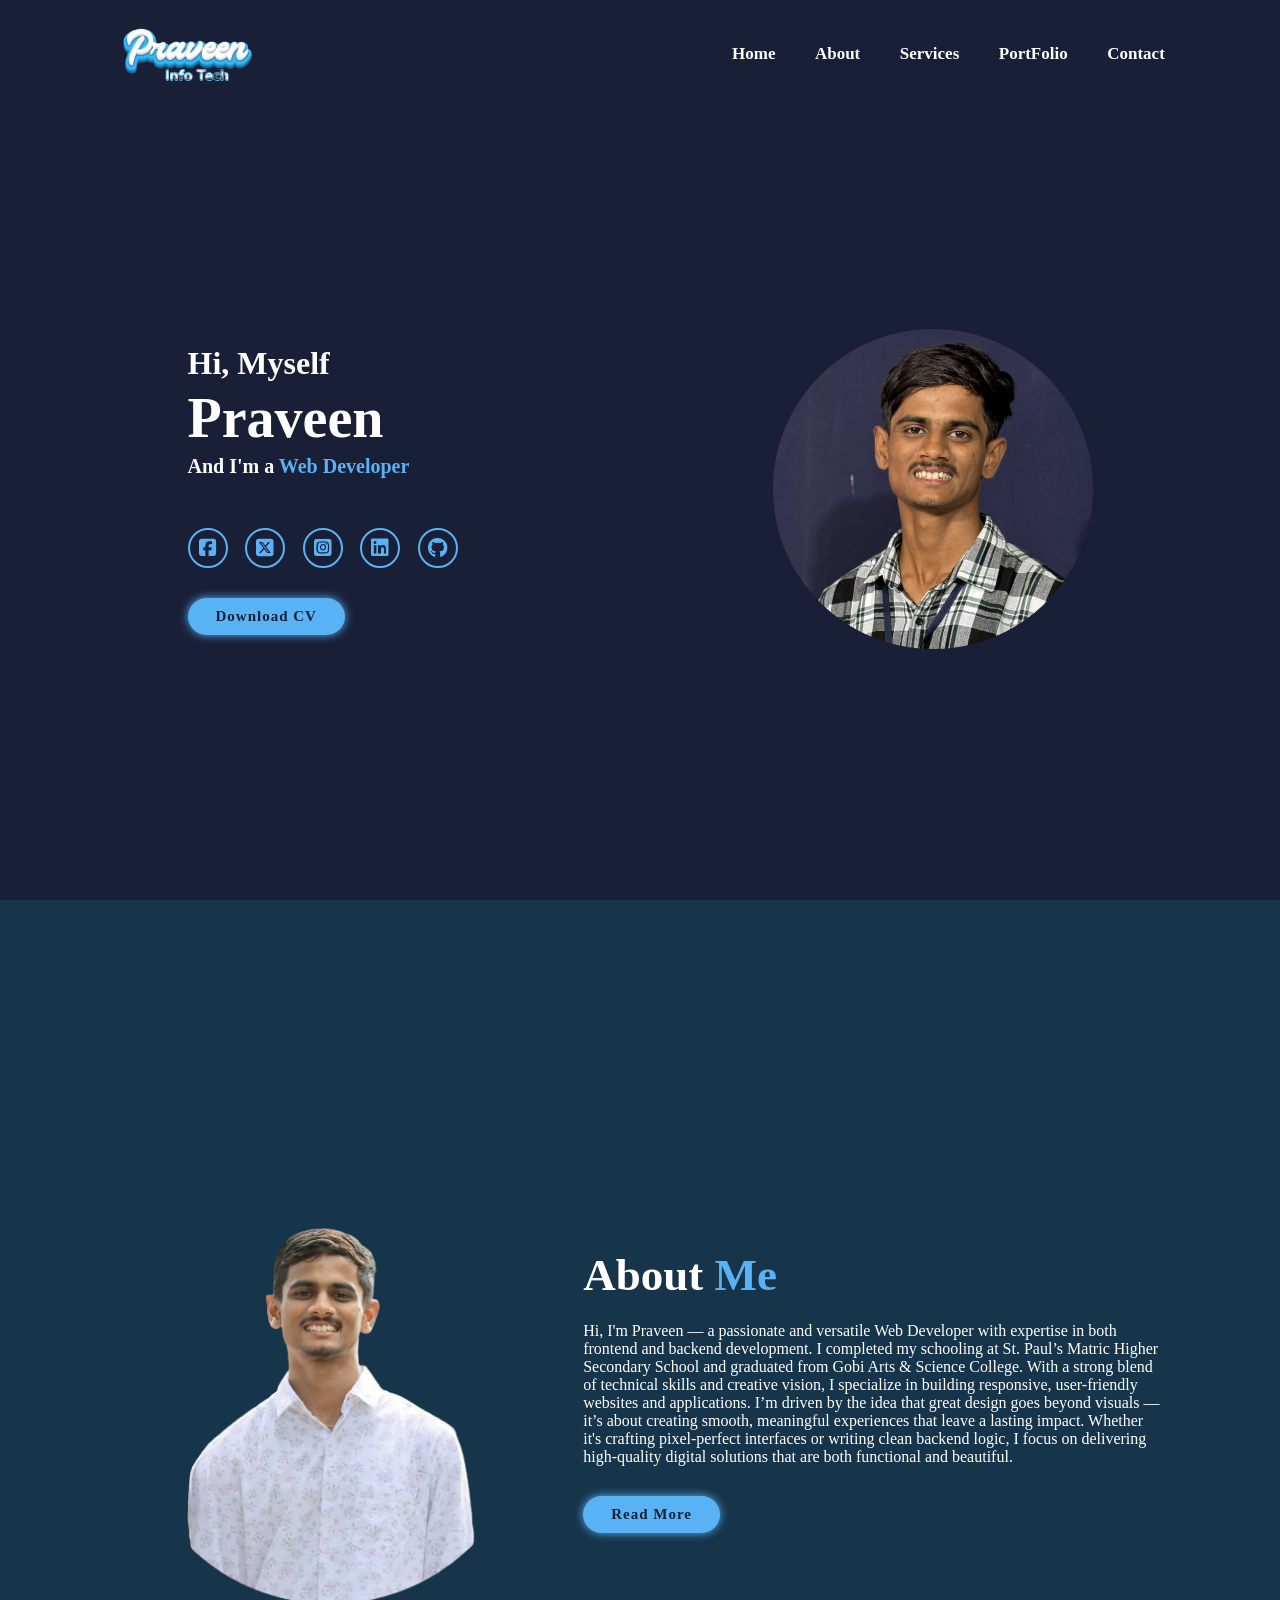
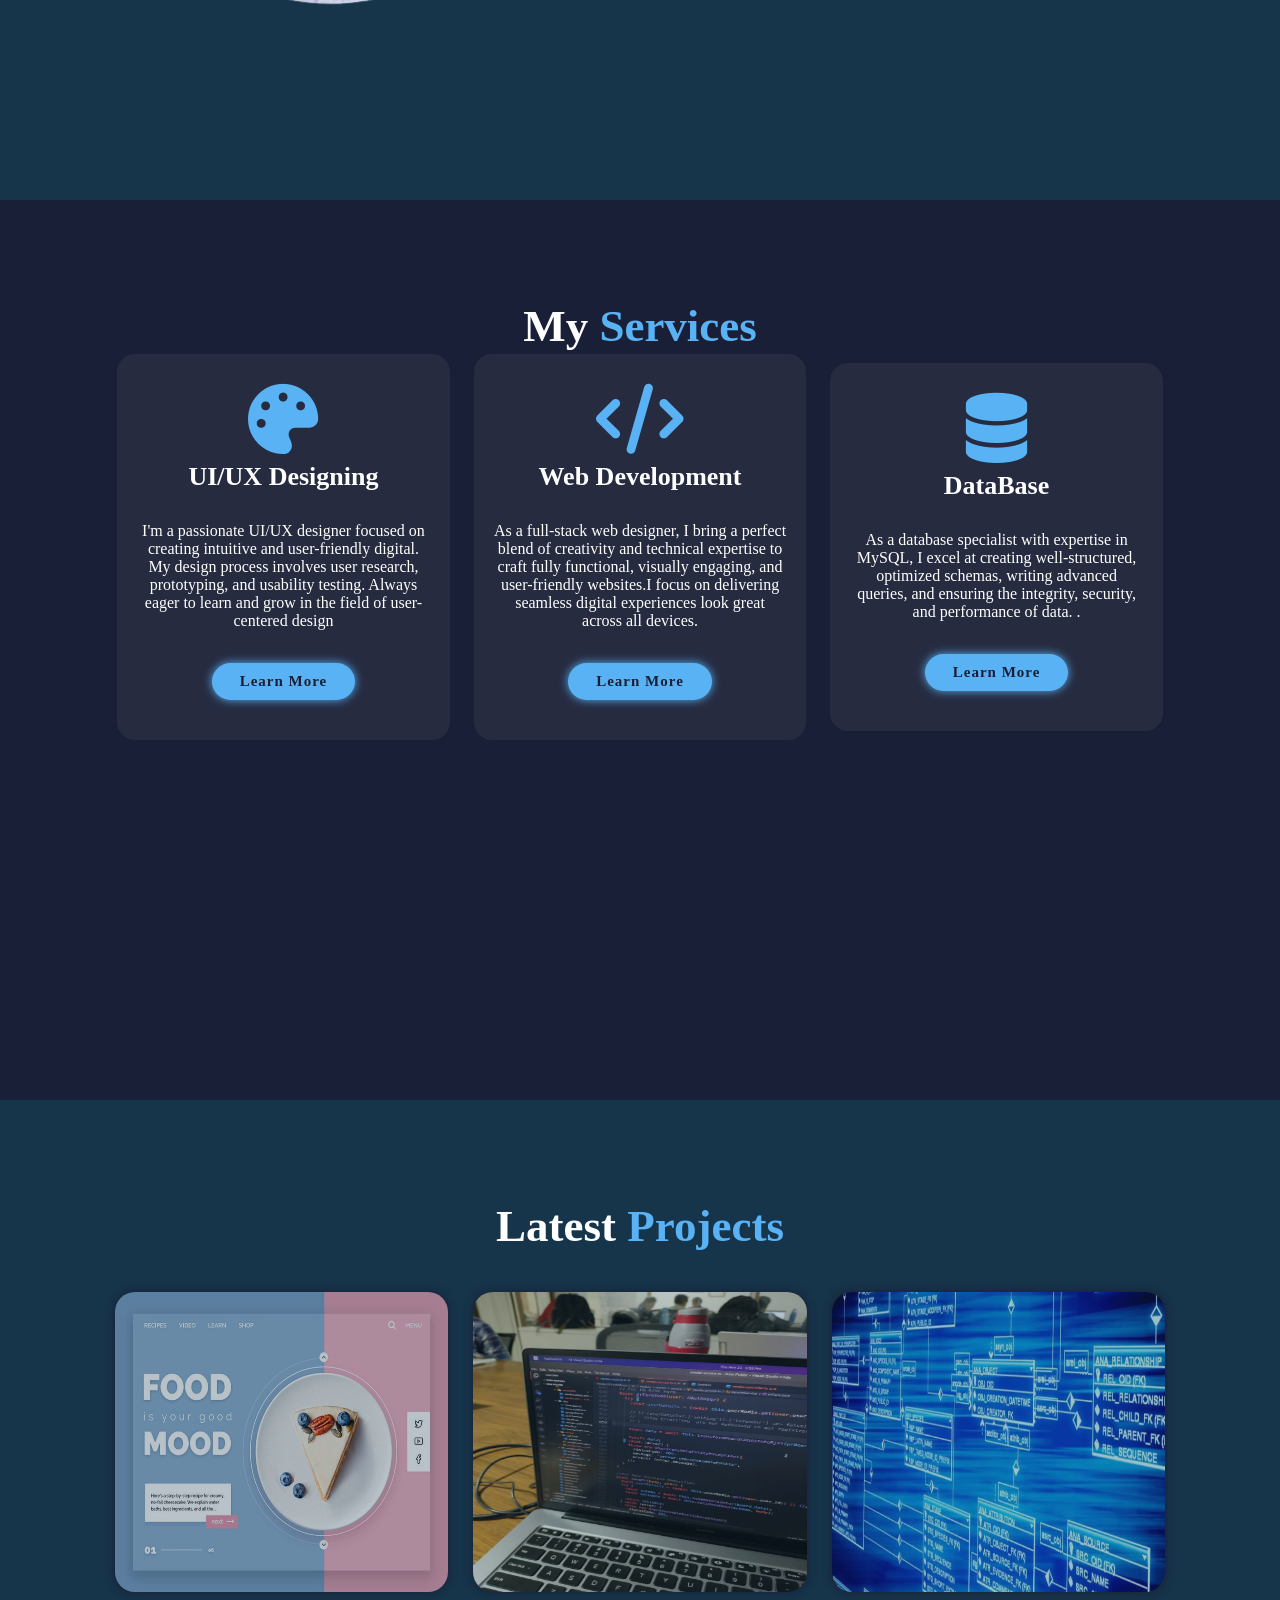
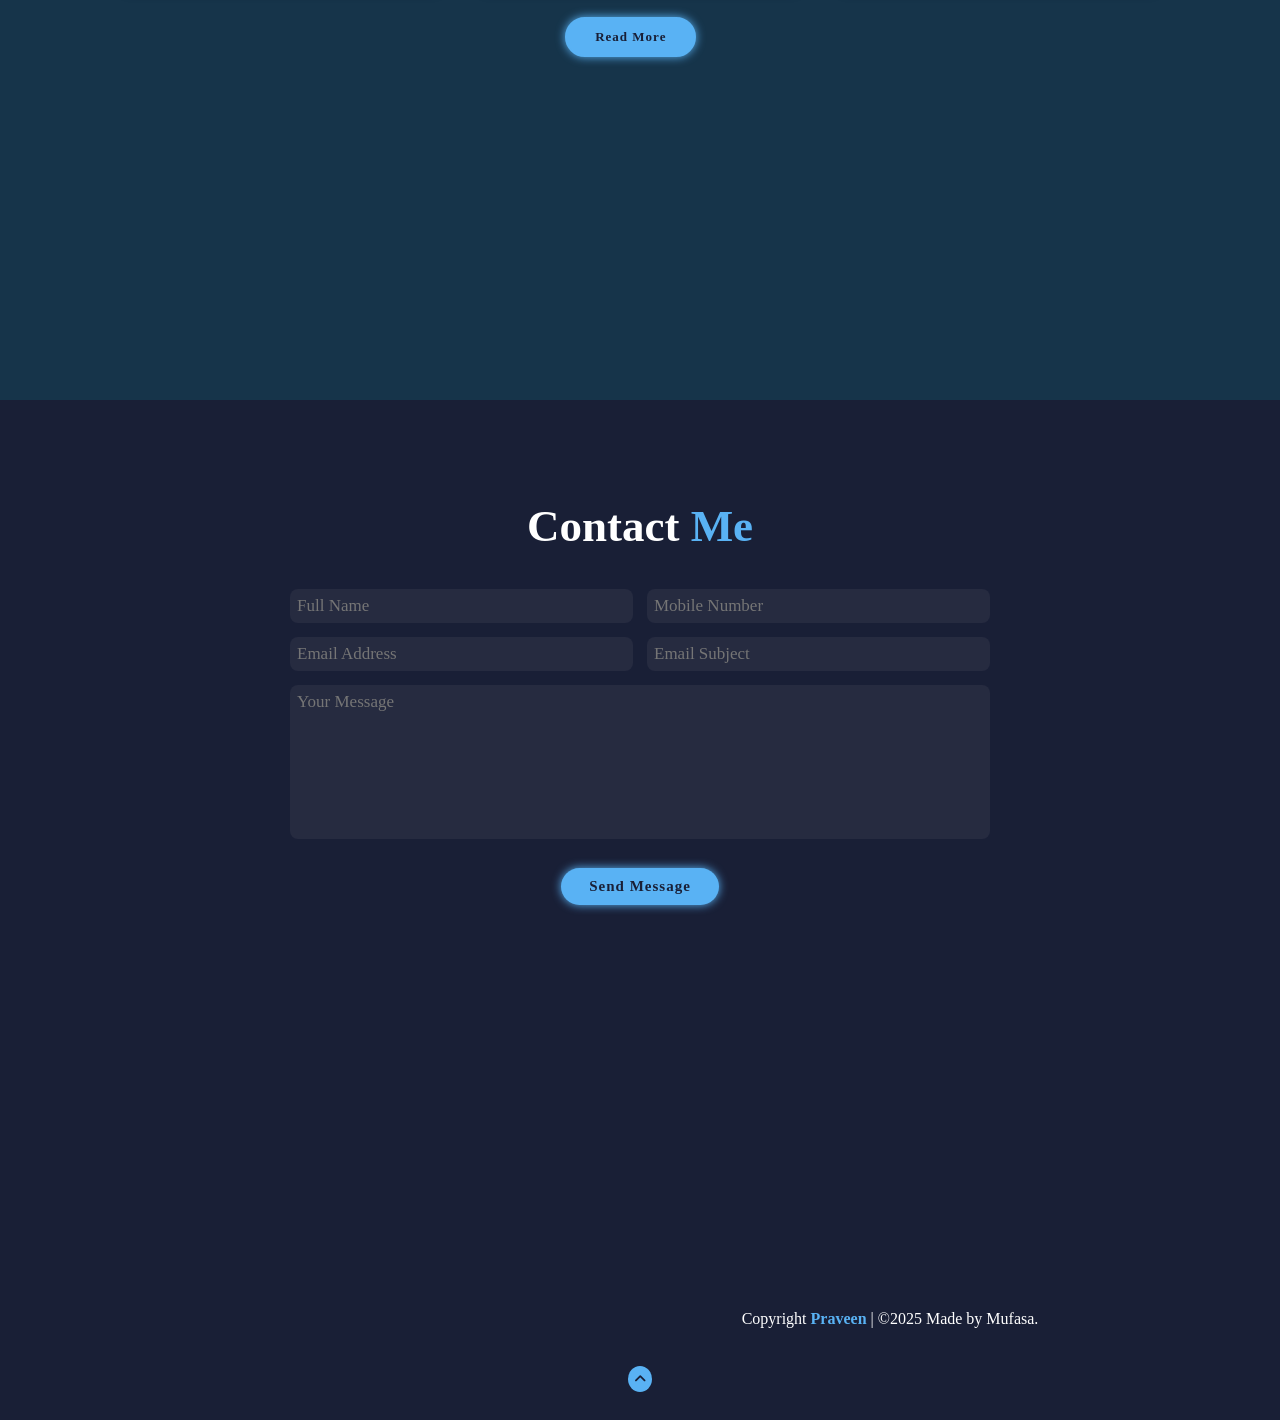
<file: index.html>
<!DOCTYPE html>
<html lang="en">
<head>
    <meta charset="UTF-8">
    <meta name="viewport" content="width=device-width, initial-scale=1.0">
    <title>PersonalPortFolio</title>
    
    <!-- Font Awesome -->
    <link rel="stylesheet" href="https://cdnjs.cloudflare.com/ajax/libs/font-awesome/6.5.1/css/all.min.css">
    
    <!-- External CSS -->
    <link rel="stylesheet" href="style.css">
    
    <!-- Favicon -->
    <link rel="icon" type="image/jpeg" href="image_file/vpk.jpeg">
</head>
    
<body>
<!-- Header Design -->
    <header class="header">
        <img src="image_file/pklo.png" style="width: 150px;">

        <i class="fa-solid fa-bars" id="menu-icon"></i>

        <div class="navbar">
            <a href="#home" class="active">Home</a>
            <a href="#about">About</a>
            <a href="#services">Services</a>
            <a href="#portfolio">PortFolio</a>
            <a href="#contact">Contact</a>
        </div>    
    </header>

<!-- HOME SECTION DESIGN -->
    <section class="home" id="home">
        <div class="home-content">
            <h3>Hi, Myself</h3>
            <h1 >Praveen</h1>
            <h3 style="font-size: 20px;">And I'm a <span>Web Developer</span></h3>
            
            <div class="social-media">
                <a href="https://www.facebook.com/vpk2004"><i class="fa-brands fa-square-facebook"></i></a>
                <a href="https://x.com/vpraveen2k4"><i class="fa-brands fa-square-x-twitter"></i></a>
                <a href="https://www.instagram.com/prvn.kv__/"><i class="fa-brands fa-square-instagram"></i></a>
                <a href="https://www.linkedin.com/in/praveen-kv09022004/"><i class="fa-brands fa-linkedin"></i></a>
                <a href="https://github.com/vpk2004"><i class="fa-brands fa-github"></i></a>
            </div>
            <a href="praveen_kumar_full_stack.pdf" class="btn">Download CV</a>
        </div>

        <div class="home-img">
            <img src="image_file/p1.png" alt="">
        </div>
    </section>

<!-- About Section Design -->
    <section class="about" id="about">
        <div class="about-img">
            <img src="image_file/p2.png" alt="">
        </div>

        <div class="about-content">
            <h2 class="heading"> About <span>Me</span></h2>
            <p>Hi, I'm Praveen — a passionate and versatile Web Developer with expertise in both frontend and backend development. I completed my schooling at St. Paul’s Matric Higher Secondary School and graduated from Gobi Arts & Science College.
                With a strong blend of technical skills and creative vision, I specialize in building responsive, user-friendly websites and applications. I’m driven by the idea that great design goes beyond visuals — it’s about creating smooth, meaningful experiences that leave a lasting impact.
                Whether it's crafting pixel-perfect interfaces or writing clean backend logic, I focus on delivering high-quality digital solutions that are both functional and beautiful.</p>
            <a href="#" class="btn">Read More</a>
        </div>
    </section>

<!-- Services Section Design -->
    <section class="servies" id="services">
        <h2 class="heading">My <span>Services</span></h2>

        <div class="services-container">
            <div class="services-box">
                <i class="fa-solid fa-palette"></i>
                <h3>UI/UX Designing</h3>
                <p>I'm a passionate UI/UX designer focused on creating intuitive and user-friendly digital. My design process involves user research, prototyping, and usability testing. Always eager to learn and grow in the field of user-centered design</p>
                <a href="#" class="btn">Learn More</a>
            </div>

            <div class="services-box">
                <i class="fa-solid fa-code"></i>
                <h3>Web Development</h3>
                <p>As a full-stack web designer, I bring a perfect blend of creativity and technical expertise to craft fully functional, visually engaging, and user-friendly websites.I focus on delivering seamless digital experiences look great across all devices.</p>
                <a href="#" class="btn">Learn More</a>
            </div>

            <div class="services-box">
                <i class="fa-solid fa-database"></i>
                <h3>DataBase</h3>
                <p>As a database specialist with expertise in MySQL, I excel at creating well-structured, optimized schemas, writing advanced queries, and ensuring the integrity, security, and performance of data. .</p>
                <a href="#" class="btn">Learn More</a>
            </div>
        </div>
    </section>


<!-- PortFolio Section Design -->
 <section class="portfolio" id="portfolio">
    <h2 class="heading">Latest <span>Projects</span></h2>

        <div class="portfolio-container">
            <div class="portfolio-box">
                <img src="image_file/food.jpg" alt="" style="height: 300px;">
                <div class="portfolio-layer">
                    <h4>Web Design</h4>
                    <p>Ultimate online food ordering destination. You're craving spicy street food, comforting home-style meals, or gourmet dishes</p>
                    <i class="fa-solid fa-arrow-up-right-from-square"></i>
                </div>
            </div>

            <div class="portfolio-box">
                <img src="image_file/python3.jpg" alt="" style="height: 300px;">
                <div class="portfolio-layer">
                    <h4>Python Development</h4>
                    <p>Built two Python backend projects using Streamlit and various libraries.
                        Developed a real-time eCommerce app with product and order features.
                        Created a secure banking system with future-ready functionalities.
                        Focused on performance, scalability, and smooth user experience.</p>
                    <i class="fa-solid fa-arrow-up-right-from-square"></i>
                </div>
            </div>

            <div class="portfolio-box">
                <img src="image_file/db.jpg" alt="" style="height: 300px;">
                <div class="portfolio-layer">
                    <h4>Database</h4>
                    <p>I'm using python connects to MySQL using libraries like mysql-connector-python or PyMySQL.
                        SQL queries are executed through a cursor object after establishing a connection.
                        It's commonly used for data storage, retrieval, and management in applications.</p>
                    <i class="fa-solid fa-arrow-up-right-from-square"></i>
                </div>
            </div>
        <a href="#" class="re">Read More</a>
        </div>
 </section>

 <!-- Contact Section Design -->
  <section class="contact" id="contact">
    <h2 class="heading">Contact <span>Me</span></h2>

    <form action = "#" method = "post">
        <div class="input-box">
            <input type="text" name="name" id="" placeholder="Full Name">
            <input type="text" name="" id="" placeholder="Mobile Number">
        </div>

        <div class="input-box">
            <input type="email" name="" id="" placeholder="Email Address">
            <input type="text" name="" id="" placeholder="Email Subject">
        </div>

        <textarea name="" cols="20" rows="7" placeholder="Your Message" id=""></textarea>
        <input type="submit" value="Send Message" onclick="window.alert('Thanks for visted my website')" class="btn" name="" id="#">
    </form>  
  </section>

<!-- Footer Section Design -->
<footer class="footer">
    <div class="footer-text" style="text-align: center;">
        <p>Copyright <a href="#"><strong>Praveen</strong></a> | ©2025 Made by Mufasa.</p>
    </div>

    <div class="footer-icontop">
        <a href="#home"><i class="fa-solid fa-angle-up"></i></a>
    </div>
</footer>

</body>
</html>
</file>
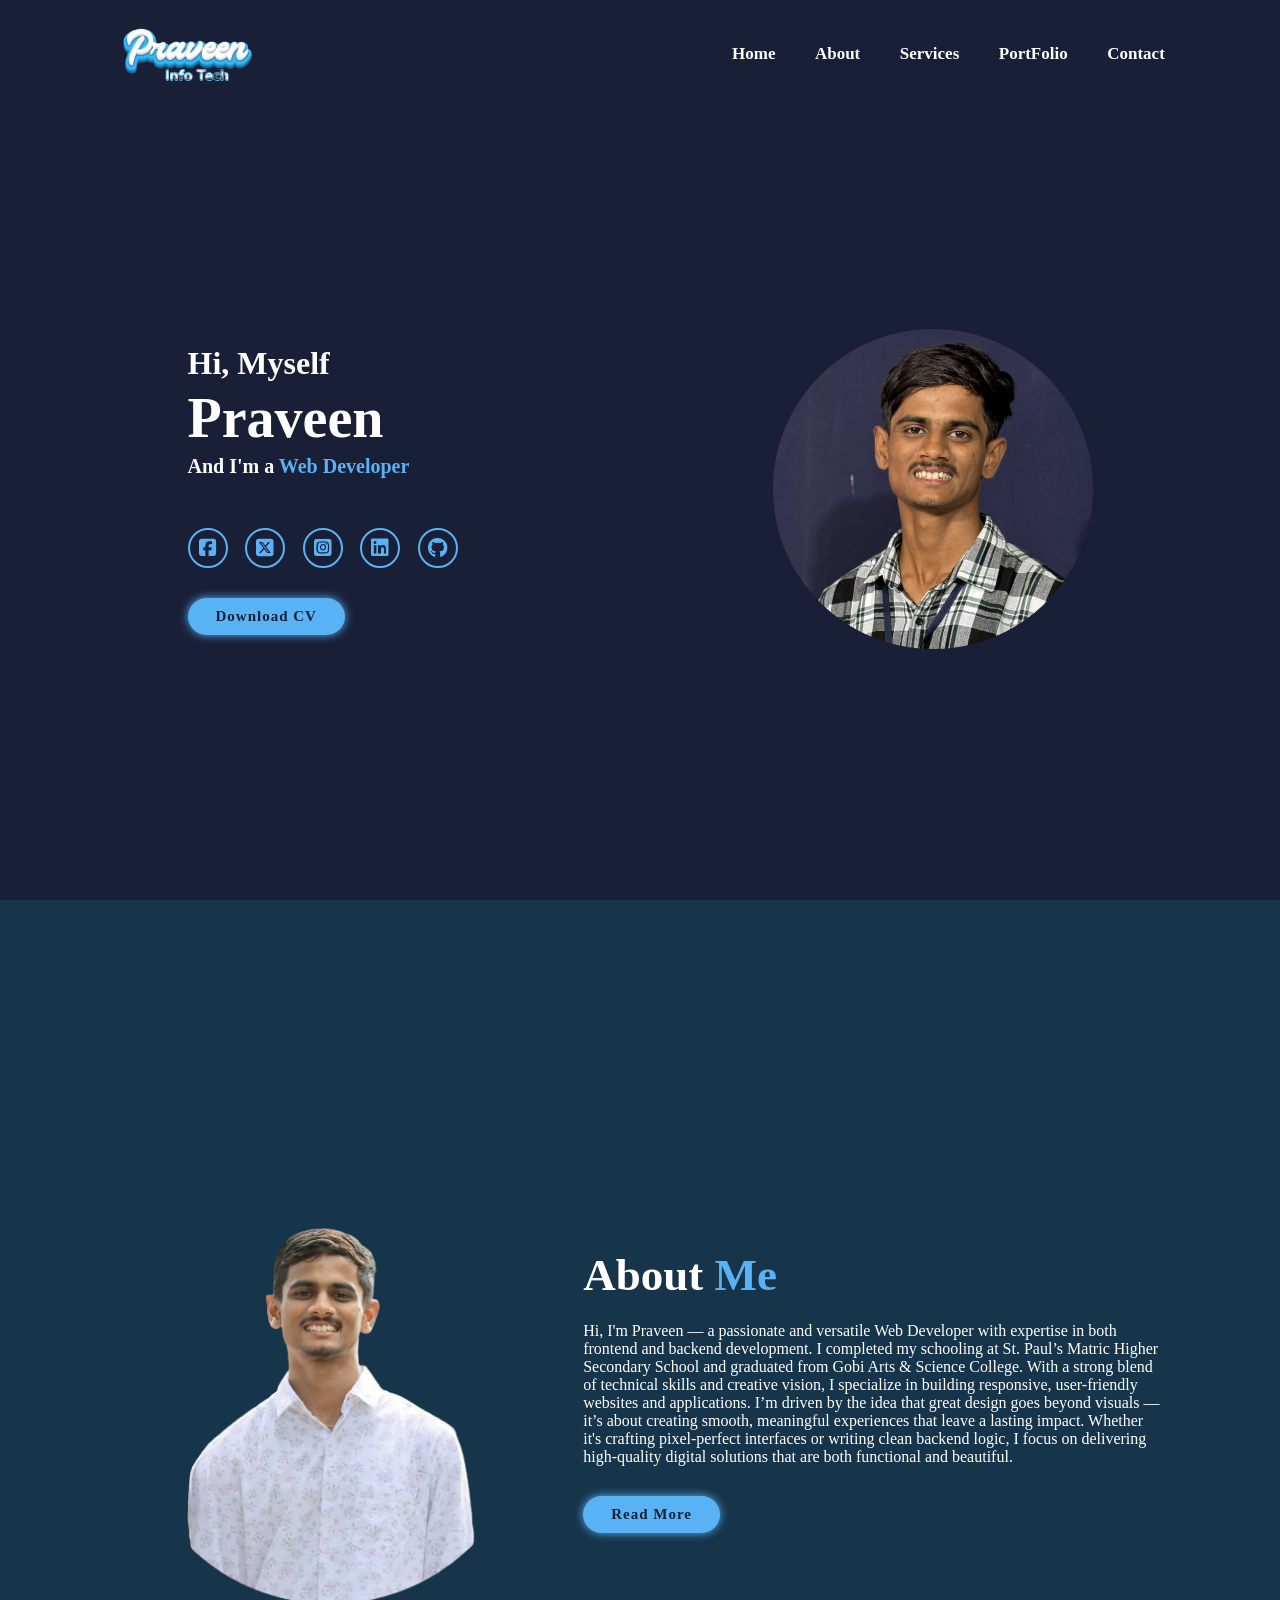
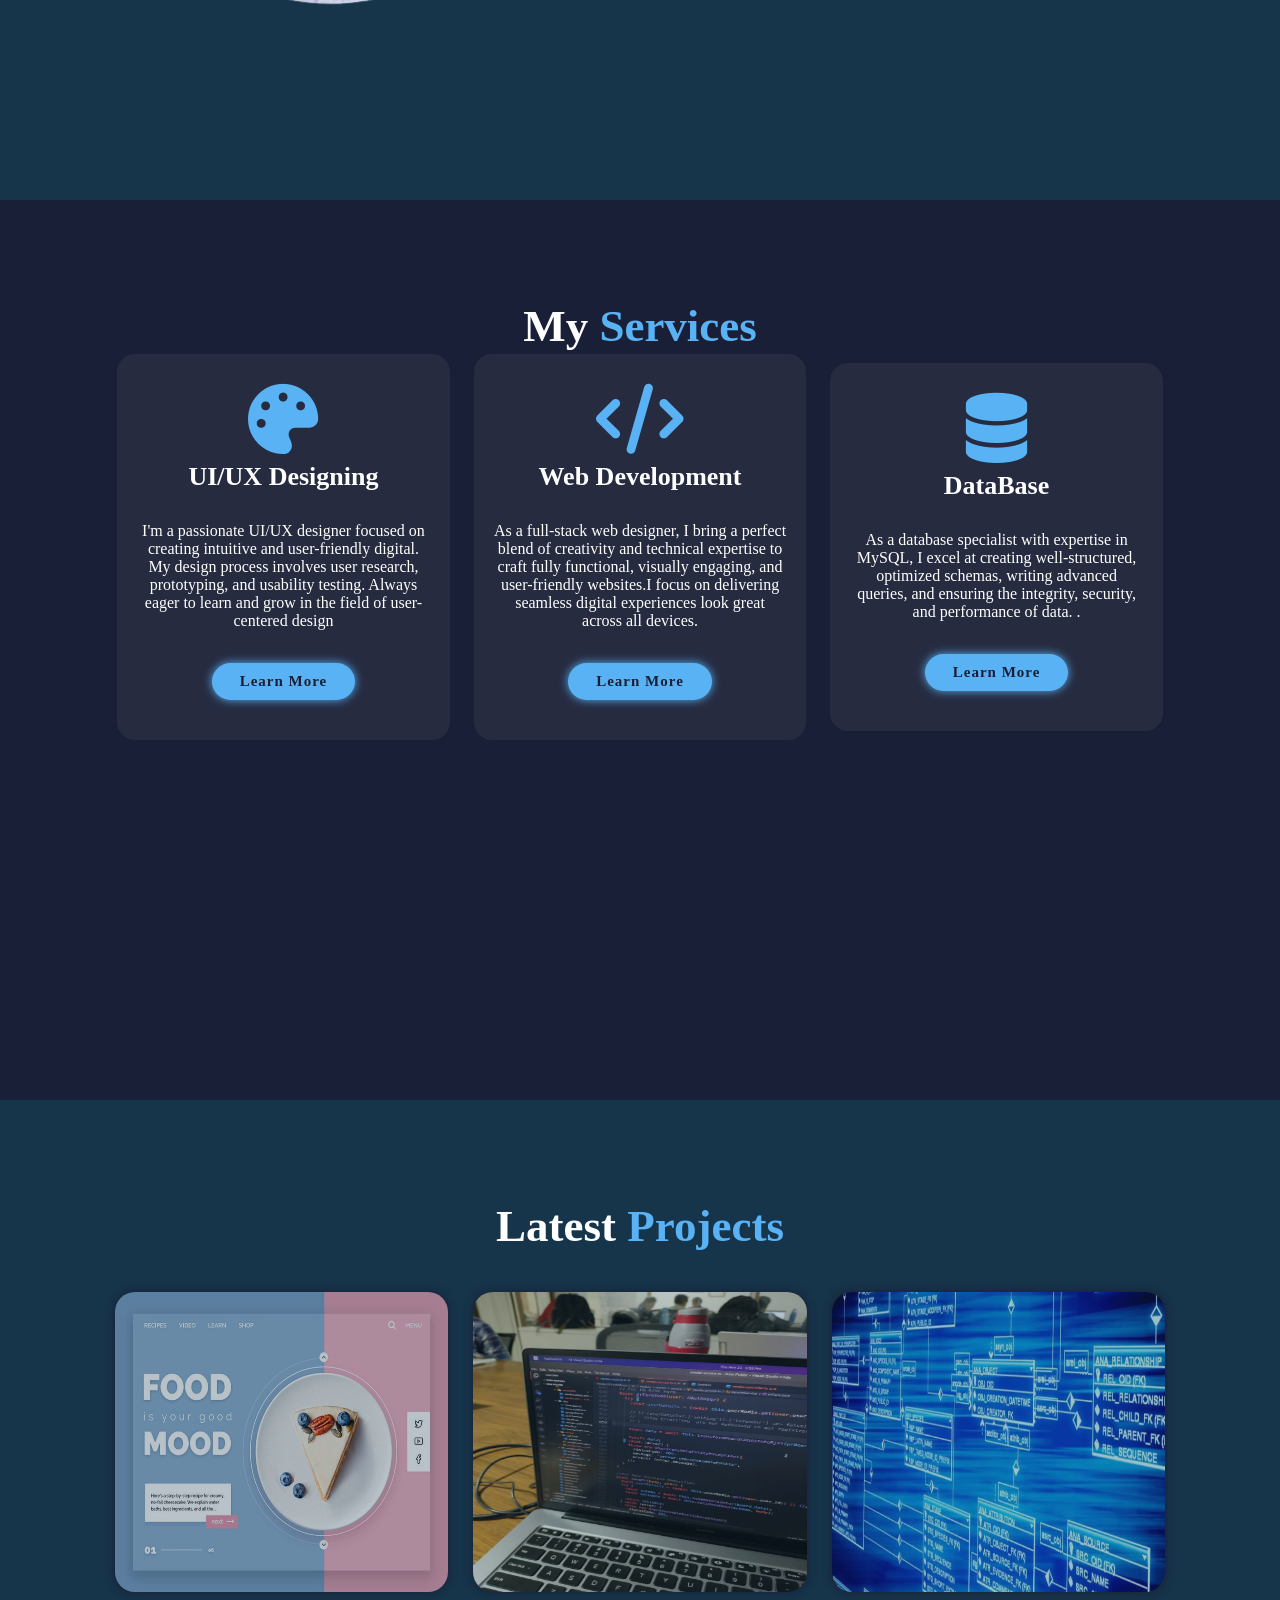
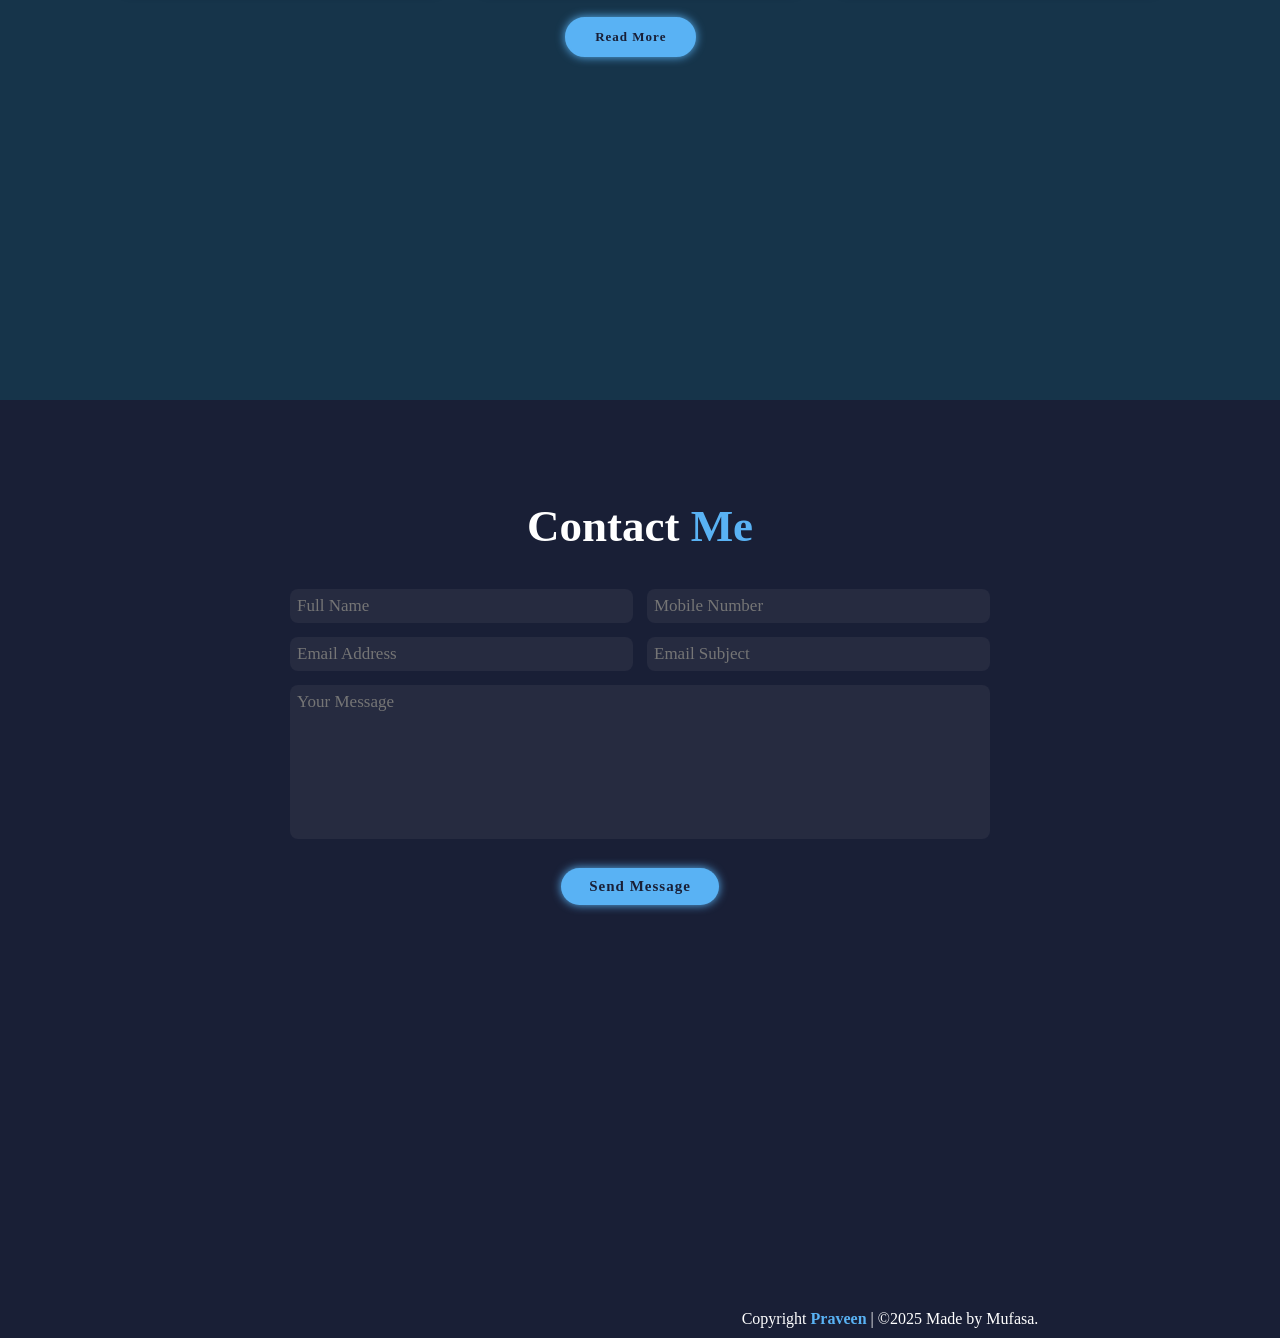
<file: main.html>
<!DOCTYPE html>
<html lang="en">
<head>
    <meta charset="UTF-8">
    <meta name="viewport" content="width=device-width, initial-scale=1.0">
    <title>PersonalPortFolio</title>
    
    <!-- Font Awesome -->
    <link rel="stylesheet" href="https://cdnjs.cloudflare.com/ajax/libs/font-awesome/6.5.1/css/all.min.css">
    
    <!-- External CSS -->
    <link rel="stylesheet" href="style.css">
    
    <!-- Favicon -->
    <link rel="icon" type="image/jpeg" href="image_file/vpk.jpeg">
</head>
    
<body>
<!-- Header Design -->
    <header class="header">
        <img src="image_file/pklo.png" style="width: 150px;">

        <i class="fa-solid fa-bars" id="menu-icon"></i>

        <div class="navbar">
            <a href="#home" class="active">Home</a>
            <a href="#about">About</a>
            <a href="#services">Services</a>
            <a href="#portfolio">PortFolio</a>
            <a href="#contact">Contact</a>
        </div>    
    </header>

<!-- HOME SECTION DESIGN -->
    <section class="home" id="home">
        <div class="home-content">
            <h3>Hi, Myself</h3>
            <h1 >Praveen</h1>
            <h3 style="font-size: 20px;">And I'm a <span>Web Developer</span></h3>
            
            <div class="social-media">
                <a href="https://www.facebook.com/vpk2004"><i class="fa-brands fa-square-facebook"></i></a>
                <a href="https://x.com/vpraveen2k4"><i class="fa-brands fa-square-x-twitter"></i></a>
                <a href="https://www.instagram.com/prvn.kv__/"><i class="fa-brands fa-square-instagram"></i></a>
                <a href="https://www.linkedin.com/in/praveen-kv09022004/"><i class="fa-brands fa-linkedin"></i></a>
                <a href="https://github.com/vpk2004"><i class="fa-brands fa-github"></i></a>
            </div>
            <a href="praveen_kumar_resume.pdf" class="btn">Download CV</a>
        </div>

        <div class="home-img">
            <img src="image_file/p1.png" alt="">
        </div>
    </section>

<!-- About Section Design -->
    <section class="about" id="about">
        <div class="about-img">
            <img src="image_file/p2.png" alt="">
        </div>

        <div class="about-content">
            <h2 class="heading"> About <span>Me</span></h2>
            <p>Hi, I'm Praveen — a passionate and versatile Web Developer with expertise in both frontend and backend development. I completed my schooling at St. Paul’s Matric Higher Secondary School and graduated from Gobi Arts & Science College.
                With a strong blend of technical skills and creative vision, I specialize in building responsive, user-friendly websites and applications. I’m driven by the idea that great design goes beyond visuals — it’s about creating smooth, meaningful experiences that leave a lasting impact.
                Whether it's crafting pixel-perfect interfaces or writing clean backend logic, I focus on delivering high-quality digital solutions that are both functional and beautiful.</p>
            <a href="#" class="btn">Read More</a>
        </div>
    </section>

<!-- Services Section Design -->
    <section class="servies" id="services">
        <h2 class="heading">My <span>Services</span></h2>

        <div class="services-container">
            <div class="services-box">
                <i class="fa-solid fa-palette"></i>
                <h3>UI/UX Designing</h3>
                <p>I'm a passionate UI/UX designer focused on creating intuitive and user-friendly digital. My design process involves user research, prototyping, and usability testing. Always eager to learn and grow in the field of user-centered design</p>
                <a href="#" class="btn">Learn More</a>
            </div>

            <div class="services-box">
                <i class="fa-solid fa-code"></i>
                <h3>Web Development</h3>
                <p>As a full-stack web designer, I bring a perfect blend of creativity and technical expertise to craft fully functional, visually engaging, and user-friendly websites.I focus on delivering seamless digital experiences look great across all devices.</p>
                <a href="#" class="btn">Learn More</a>
            </div>

            <div class="services-box">
                <i class="fa-solid fa-database"></i>
                <h3>DataBase</h3>
                <p>As a database specialist with expertise in MySQL, I excel at creating well-structured, optimized schemas, writing advanced queries, and ensuring the integrity, security, and performance of data. .</p>
                <a href="#" class="btn">Learn More</a>
            </div>
        </div>
    </section>


<!-- PortFolio Section Design -->
 <section class="portfolio" id="portfolio">
    <h2 class="heading">Latest <span>Projects</span></h2>

        <div class="portfolio-container">
            <div class="portfolio-box">
                <img src="image_file/food.jpg" alt="" style="height: 300px;">
                <div class="portfolio-layer">
                    <h4>Web Design</h4>
                    <p>Ultimate online food ordering destination. You're craving spicy street food, comforting home-style meals, or gourmet dishes</p>
                    <i class="fa-solid fa-arrow-up-right-from-square"></i>
                </div>
            </div>

            <div class="portfolio-box">
                <img src="image_file/python3.jpg" alt="" style="height: 300px;">
                <div class="portfolio-layer">
                    <h4>Python Development</h4>
                    <p>Built two Python backend projects using Streamlit and various libraries.
                        Developed a real-time eCommerce app with product and order features.
                        Created a secure banking system with future-ready functionalities.
                        Focused on performance, scalability, and smooth user experience.</p>
                    <i class="fa-solid fa-arrow-up-right-from-square"></i>
                </div>
            </div>

            <div class="portfolio-box">
                <img src="image_file/db.jpg" alt="" style="height: 300px;">
                <div class="portfolio-layer">
                    <h4>Database</h4>
                    <p>I'm using python connects to MySQL using libraries like mysql-connector-python or PyMySQL.
                        SQL queries are executed through a cursor object after establishing a connection.
                        It's commonly used for data storage, retrieval, and management in applications.</p>
                    <i class="fa-solid fa-arrow-up-right-from-square"></i>
                </div>
            </div>
        <a href="#" class="re">Read More</a>
        </div>
 </section>

 <!-- Contact Section Design -->
  <section class="contact" id="contact">
    <h2 class="heading">Contact <span>Me</span></h2>

    <form action = "#" method = "post">
        <div class="input-box">
            <input type="text" name="name" id="" placeholder="Full Name">
            <input type="text" name="" id="" placeholder="Mobile Number">
        </div>

        <div class="input-box">
            <input type="email" name="" id="" placeholder="Email Address">
            <input type="text" name="" id="" placeholder="Email Subject">
        </div>

        <textarea name="" cols="20" rows="7" placeholder="Your Message" id=""></textarea>
        <input type="submit" value="Send Message"  onclick="window.alert('SuccessFully Send')" class="btn" name="" id="">
    </form>  
  </section>

<!-- Footer Section Design -->
<footer class="footer">
    <div class="footer-text" style="text-align: center;">
        <p>Copyright <a href="#"><strong>Praveen</strong></a> | ©2025 Made by Mufasa.</p>
    </div>

    <!-- <div class="footer-icontop">
        <a href="#home"><i class="fa-solid fa-angle-up"></i></a>
    </div> -->
</footer>

</body>
</html>
</file>
<file: style.css>
@import url('https://fonts.googleapis.com/css2?family=Nunito:ital,wght@0,200..1000;1,200..1000&display=swap');

*{
    margin:0;
    padding: 0;
    font-family: 'Comic Sans MS';
    box-sizing: border-box;
    text-decoration: none;
    border: none;
    outline: none;
    scroll-behavior: smooth;
}

html{
    font-size: 62.5%;
    overflow-x: hidden;
}

body{
    background:#191f36;
    color:#fff;
}
/* Header start */
section{
    min-height:100vh;
    padding: 10rem 9% 2rem;
}

.header{
    position: fixed;
    top:0;
    left:0;
    width: 100%;
    padding: 2rem 9%;
    background: #191f36;
    display: flex;
    justify-content: space-between;
    align-items: center;
    z-index: 100;
}

.logo{
    font-size: 2.5rem;
    color: #fff;
    font-weight: 700;
    cursor: default;
}

.header .navbar a{
    padding-left: 7px;
}

.navbar a{
    font-size: 17px;
    color: #fff;
    margin-left: 3rem;
    font-weight: 700;
    font-style:nuntio;
}

.header .navbar a:hover{
    color: #59B2F4;
}


#menu-icon{
    font-size: 3.6rem;
    color:#fff;
    display: none;
}
/* Header End */


/* Home Start */
.home{
    display: flex;
    justify-content: center;
    align-items: center;
}

.home-content h3{
    font-size: 3.2rem;
    font-weight: 700;
}

.home-content h3:nth-of-type(2){
    margin-bottom: 2rem;
}

.home-content{
    margin-right: 300px;
}

span{
    color: #59B2F4;
}

.home-content h1{
    font-size:5.6rem;
    font-weight:700;
    line-height:1.3;
}

.home-img img{
    width: 25vw;
    animation: floatImage 4s ease-in-out infinite;
}

@keyframes floatImage{
    0%{
        transform: translateY(0);
    }
    50%{
        transform: translateY(-2.4rem);
    }
    100%{
        transform: translateY(0);
    }
}

.home-content p{
    font-size: 1.6rem;
}

.social-media a{
    display: inline-flex;
    justify-content: center;
    align-items: center;
    width: 4rem;
    height: 4rem;
    background: transparent;
    border: .2rem solid #59B2F4;
    border-radius: 50%;
    font-size: 2rem;
    color: #59B2F4;
    margin: 3rem 1.5rem 3rem 0;
    transition: .5s ease;
}

.social-media a:hover{
    background: #59B2F4;
    color: #262b40;
    box-shadow: 0 0 1rem #59B2F4;
}

.btn{
    display: inline-block;
    padding: 1rem 2.8rem;
    background: #59B2F4;
    border-radius: 4rem;
    box-shadow: 0 0 1rem #59B2F4;
    font-size: 15px;
    color: #191f36;
    letter-spacing: .1rem;
    font-weight: 600;
    transition: .5s ease;
}

.btn:hover{
    box-shadow: none;
}
/* Header End */


/* About Start */

.about{
    display: flex;
    justify-content: center;
    align-items: center;
    gap: 2rem;
    background-color: #16344a;
}

.about-img img{
    width:35vw
}

.heading{
    text-align: center;
    font-size: 4.5rem;
}

.about-content h2{
    text-align: left;
    line-height: 1.2;
}

.about-content h3{
    font-size:2.6rem;
}

.about-content p{
    font-size: 1.6rem;
    margin:2rem 0 3rem;
}
/* About End */

/* Servies Start */
.services .heading{
    margin-bottom: 5px;
}


.services-container{
    display: flex;
    justify-content: center;
    align-items: center;
    flex-wrap: wrap;
    gap: 2rem;
}

.services-container .services-box{
    flex: 1 1 30rem;
    background:#262b40;
    padding: 3rem 2rem 4rem;
    border-radius: 2rem;
    text-align: center;
    border: .2rem solid #191f36;
    transition: .5s ease;
}
.services-container .services-box:hover{
    border-color: #59B2F4;
    transform: .5s ease
}

.services-container .services-box:hover{
    border-color: #e21cb4;
    transform: scale(1.02);
}
.services-box i{
    font-size: 7rem;
    color: #59B2F4;
}

.services-box h3{
    font-size: 2.6rem;
    margin-top: 8px;
}

.services-box p{
    font-size: 1.6rem;
    margin: 3rem 0 3rem;
}

.services-container .services-box .btn{
    margin-top: 3px;
}

/* Servies End */

/* PortFolio Start */
.portfolio{
    background: #16344a;
}

.portfolio h2 {
    margin-bottom: 4rem;
}

.portfolio-container{
    display: grid;
    grid-template-columns: repeat(3,1fr);
    align-items: center;
    gap: 2.5rem;
}

.portfolio-container .portfolio-box {
    position: relative;
    border-radius:2rem;
    box-shadow: 0 0 1rem #191f36;
    overflow: hidden;
    display: flex;
}

.portfolio-container .re{
    position: absolute;
    margin-top: 450px;
    margin-left: 512px;
}


.portfolio-box img{
    width:100%;
    transition: .5s ease;
    opacity: 0.7;
}

.portfolio-box:hover img{
    transform: scale(1.1);
}

.portfolio-box .portfolio-layer{
    position: absolute;
    bottom: 0;
    left: 0;
    width: 100%;
    height: 100%;
    background: linear-gradient(rgba(0,0,0,0.1),var(#59B2F4));
    display: flex;
    justify-content: center;
    align-items: center;
    flex-direction: column;
    text-align: center;
    padding: 0 4rem;
    transform: translateY(100%);
    transition: .5s ease;
}

.portfolio-box:hover .portfolio-layer{
    transform: translateY(0);
    background-color: #9a237e;
    opacity: 1;
}

.portfolio-layer h4{
    font-size: 20px;
}

.portfolio-layer p{
    font-size: 1.6rem;
    margin: .3rem 0 1rem;
}

.portfolio-layer a{
    display: inline-flex;
    justify-content: center;
    align-items: center;
    width: 5rem;
    height: 5rem;
    background: #fff;
    border-radius: 50%;
}

.portfolio-layer a i{
    font-size: 2rem;
    color: #262b40;
}

.portfolio a{
    font-weight: 700;
    font-size: 15px;
    padding: 5px 20px;
    text-align: center;
    color: #191f36;
    margin-left: 500px;
    border: 2px solid #59B2F4;
    border-radius: 2rem;
    background: #59B2F4;
}

.portfolio .re {
    display: inline-block;
    padding: 1rem 2.8rem;
    background: #59B2F4;
    border-radius: 4rem;
    box-shadow: 0 0 1rem #59B2F4;
    font-size: 13px;
    color: #191f36;
    letter-spacing: .1rem;
    font-weight: 600;
    transition: .5s ease;
    margin-bottom: 60px;
    margin-left: 450px;
    margin-right: auto;
}


.portfolio .re:hover{
    box-shadow: none;
}

/* Contact Start */

.contact h2 {
    margin-bottom: 3rem;
}

.contact form {
    max-width: 70rem;
    margin:5px auto;
    text-align: center;
    margin-bottom: 3rem;
}

.contact form .input-box{
    display: flex;
    justify-content: space-between;
    flex-wrap: wrap;
}

.contact form .input-box input,
.contact form textarea {
    width: 100%;
    padding: 7px;
    font-size: 17px;
    color: #fff;
    background-color: #262b40;
    border-radius: .8rem;
    margin: .7rem 0;
}

.contact label{
    font-size: 10px;
    font-weight: bold;
}
.contact form .input-box input{
    width: 49%;
}

.contact form textarea{
    resize: none;
}

.contact form .btn{
    margin-top: 2rem;
    cursor: pointer;
}

/* Contact End*/
re
/* Footer Start */
.footer{
    display: flex;
    justify-content: space-between;
    align-items: center;
    flex-wrap: wrap;
    padding: 20px 0;
    background: #262b40;
    width: 100%;
}

.footer-text {
    text-align: center;
    font-size: 16px;
    padding: 10px;
    margin-left: 100px;
}

.footer-icontop {
    display: flex;
    justify-content: center;
    align-items: center;
    padding: 0.8rem 1rem;
    border-radius: 0.8rem;
    transition: 0.5s ease;
    margin: 20px auto; /* Centering horizontally */
    width: fit-content;
}

.footer-icontop a i {
    font-size: 1.4rem;
    color: #191f36;
    background: #59B2F4;
    padding: 0.6rem;
    border-radius: 50%;
    transition: 0.3s ease;
}

.footer-icontop a:hover i {
    box-shadow: 0 0 1rem #191f36;
}

.footer strong{
    color: #59B2F4;
}

.footer p {
    margin-left: 400px;
}
/* Footer End */

/* Mobile View */
@media (max-width: 768px) {
    .home {
        flex-direction: column;
        text-align: center;
    }

    .home-content {
        margin-right: 0;
    }

    .home-img img {
        width: 50vw;
    }

    .navbar {
        display: none;
    }

    #menu-icon {
        display: block;
    }

    .about {
        flex-direction: column;
    }

    .about-img img {
        width: 70vw;
    }

    .services-container {
        flex-direction: column;
    }

    .portfolio-container {
        grid-template-columns: 1fr;
    }

    .contact form {
        width: 90%;
    }

    .footer p {
        text-align: center;
    }
}

/* Laptop View */
@media (min-width: 769px) and (max-width: 1024px) {
    .home-img img {
        width: 30vw;
    }

    .services-container {
        flex-direction: row;
    }

    .portfolio-container {
        grid-template-columns: repeat(2, 1fr);
    }
}


/* Media Query for mobile footer */
@media (max-width: 768px) {
    .footer-text {
        font-size: 14px;
        padding: 15px 10px;
    }

    .footer-text p {
        line-height: 1.4;
        word-wrap: break-word;
    }
}

/* Footer IconP */
@media (max-width: 768px) {
    .footer-icontop a i {
        font-size: 2.8rem;
        padding: 0.5rem;
    }
}

@media (max-width: 768px) {
    .portfolio .re {
      display: block;
      margin: 30px auto 60px auto;
      font-size: 14px;
      padding: 0.8rem 2rem;
    }
  }
</file>
